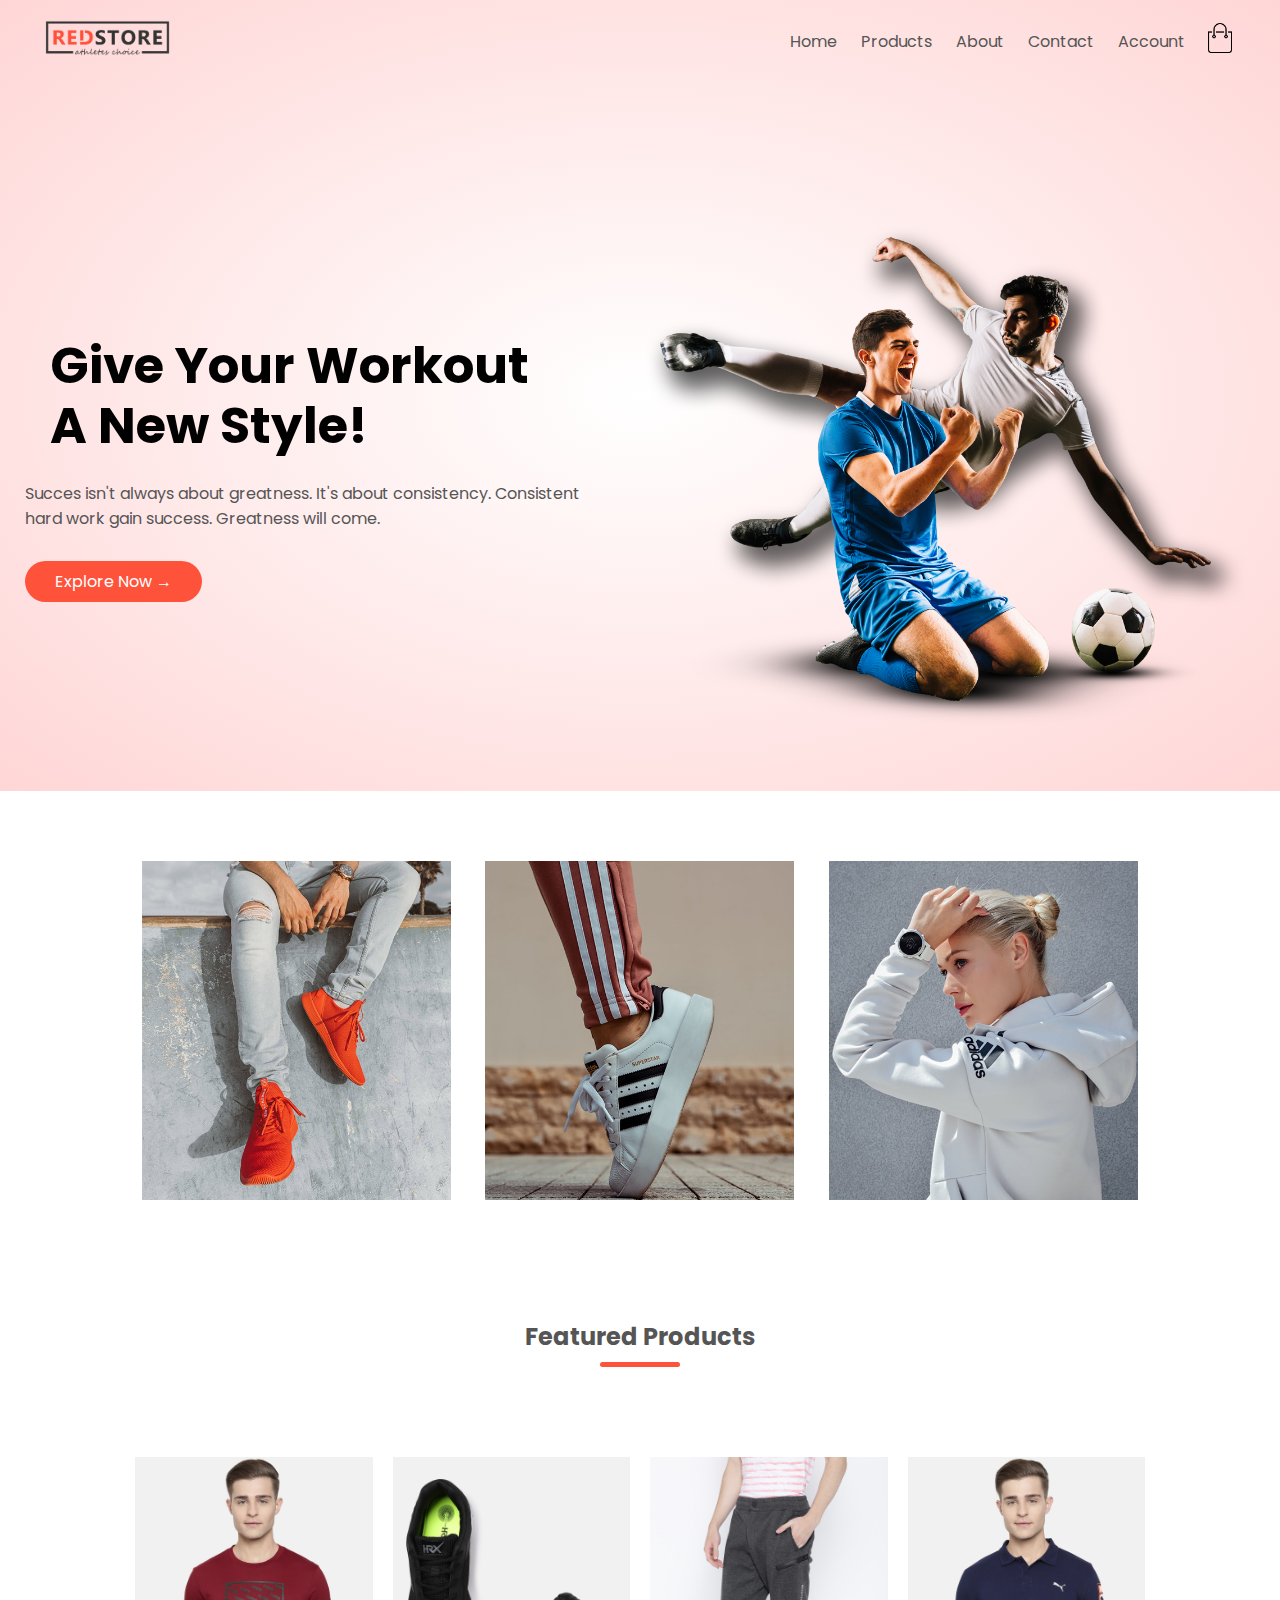
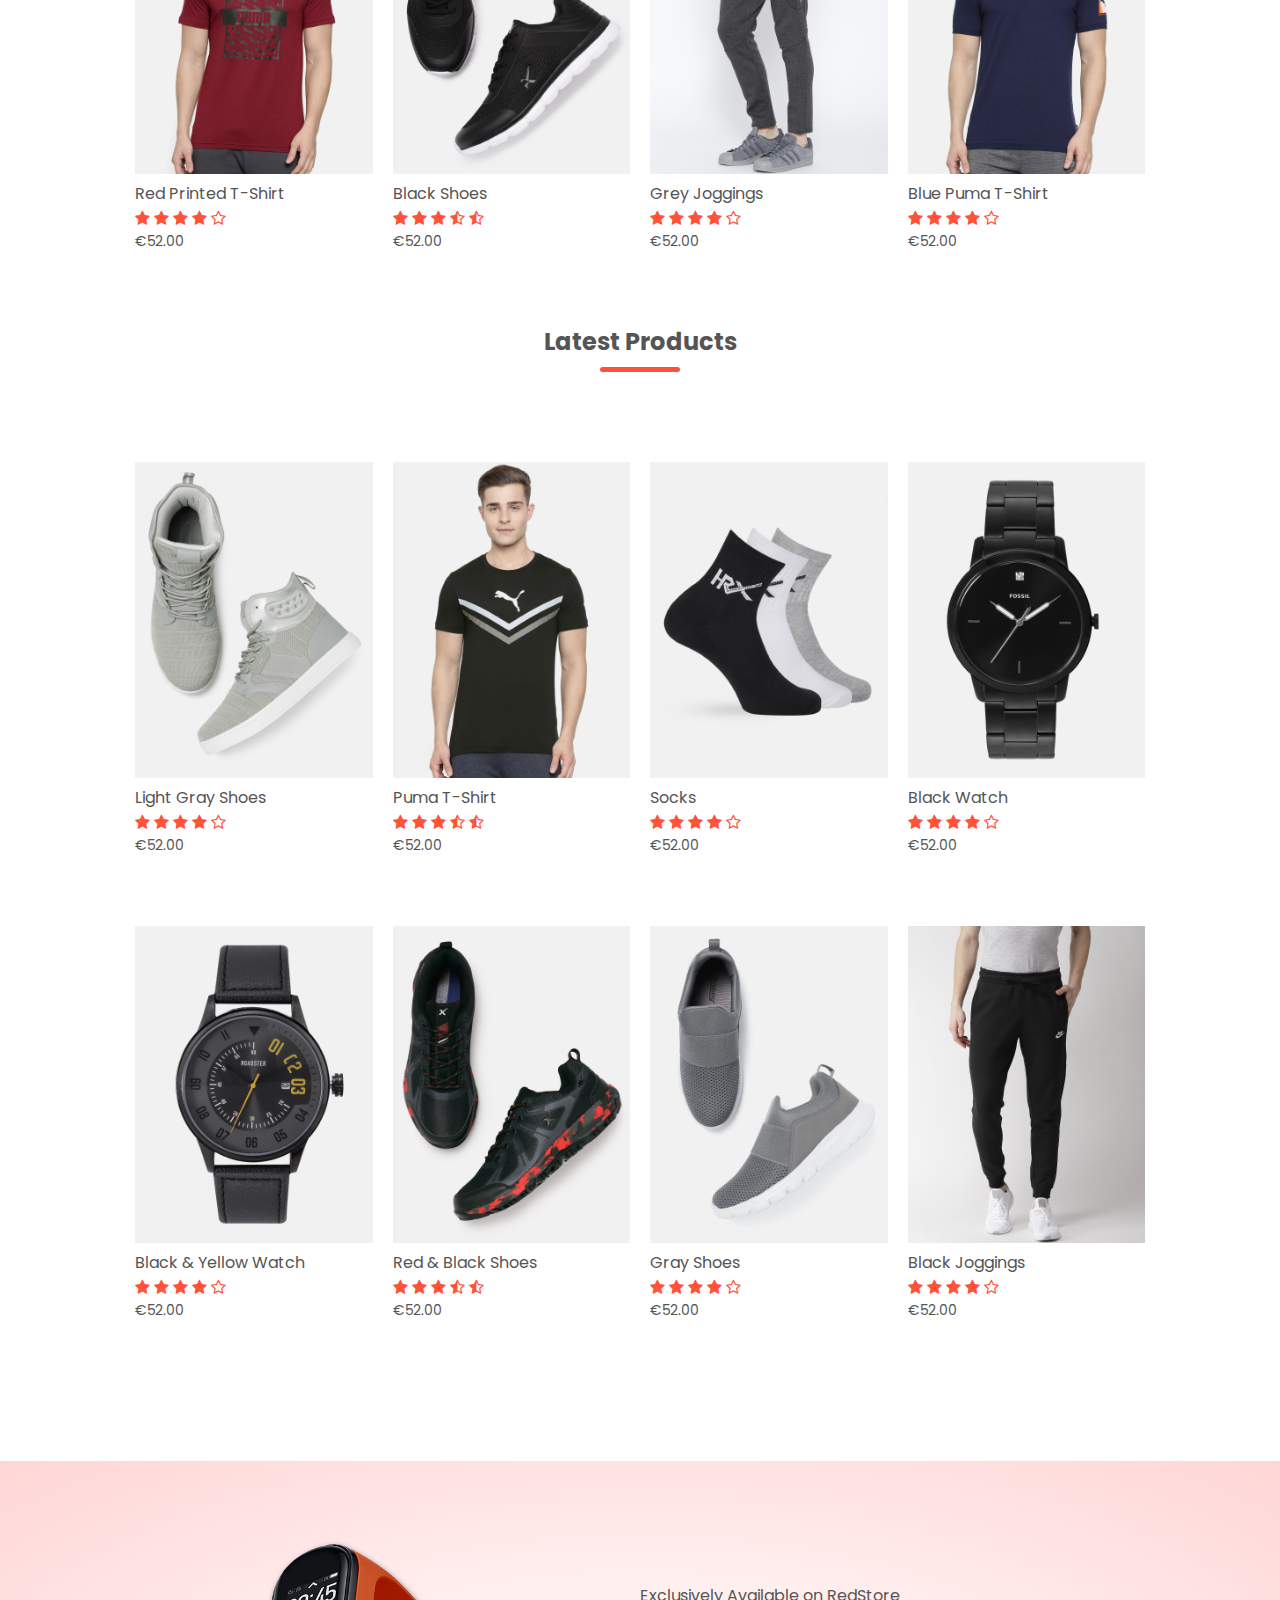
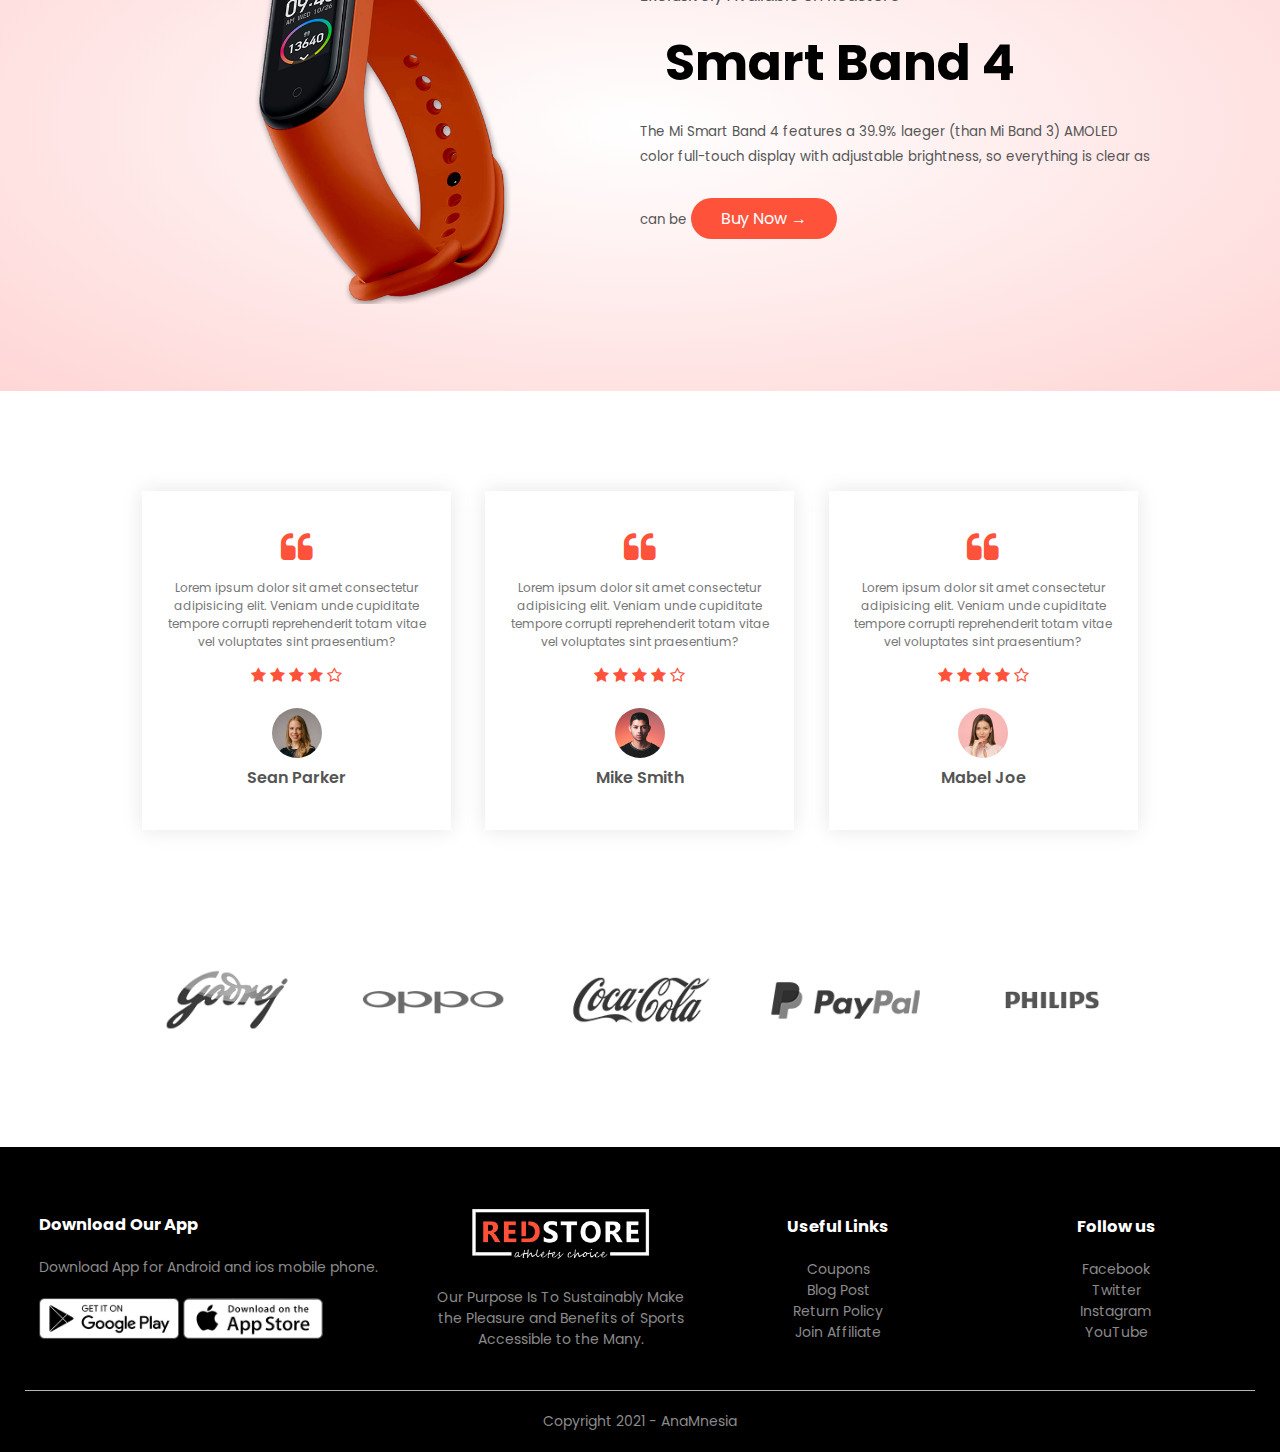
<file: index.html>
<!DOCTYPE html>
<html lang="en">
  <head>
    <meta charset="UTF-8" />
    <meta http-equiv="X-UA-Compatible" content="IE=edge" />
    <meta name="viewport" content="width=device-width, initial-scale=1.0" />
    <title>RedStore | Ecommerce Website Design</title>
    <link rel="stylesheet" href="style.css" />
    <link rel="preconnect" href="https://fonts.googleapis.com" />
    <link rel="preconnect" href="https://fonts.gstatic.com" crossorigin />
    <link
      href="https://fonts.googleapis.com/css2?family=Poppins:wght@200;300;400;500;600;700&display=swap"
      rel="stylesheet"
    />
    <link
      rel="stylesheet"
      href="https://cdnjs.cloudflare.com/ajax/libs/font-awesome/4.7.0/css/font-awesome.min.css"
    />
  </head>
  <body>
    <div class="header">
      <div class="container">
        <div class="navbar">
          <div class="logo">
            <a href="index.html"><img src="images/logo.png" width="125px" /></a>
          </div>
          <nav>
            <ul id="MenuItems">
              <li><a href="index.html">Home</a></li>
              <li><a href="products.html">Products</a></li>
              <li><a href="products-details.html">About</a></li>
              <li><a href="">Contact</a></li>
              <li><a href="account.html">Account</a></li>
            </ul>
          </nav>
          <a href="cart.html">
            <img src="images/cart.png" width="30px" height="30px" />
          </a>
          <img src="images/menu.png" class="menu-icon" onclick="menutoggle()" />
        </div>
        <div class="row">
          <div class="col-2">
            <h1>Give Your Workout<br />A New Style!</h1>
            <p>
              Succes isn't always about greatness. It's about consistency.
              Consistent<br />hard work gain success. Greatness will come.
            </p>
            <a href="" class="btn">Explore Now &#8594;</a>
          </div>
          <div class="col-2">
            <img src="images/image1.png" />
          </div>
        </div>
      </div>
    </div>

    <!--------- Featured  Categories ---------->
    <div class="categories">
      <div class="small-container">
        <div class="row">
          <div class="col-3">
            <img src="images/category-1.jpg" />
          </div>
          <div class="col-3">
            <img src="images/category-2.jpg" />
          </div>
          <div class="col-3">
            <img src="images/category-3.jpg" />
          </div>
        </div>
      </div>
    </div>

    <!--------- Featured  Products ---------->
    <div class="small-container">
      <h2 class="title">Featured Products</h2>
      <div class="row">
        <div class="col-4">
          <a href="products-details.html">
            <img src="images/product-1.jpg" />
          </a>
          <a href="products-details.html"><h4>Red Printed T-Shirt</h4> </a>
          <div class="ratting">
            <i class="fa fa-star"></i>
            <i class="fa fa-star"></i>
            <i class="fa fa-star"></i>
            <i class="fa fa-star"></i>
            <i class="fa fa-star-o"></i>
          </div>
          <p>€52.00</p>
        </div>
        <div class="col-4">
          <img src="images/product-2.jpg" />
          <h4>Black Shoes</h4>
          <div class="ratting">
            <i class="fa fa-star"></i>
            <i class="fa fa-star"></i>
            <i class="fa fa-star"></i>
            <i class="fa fa-star-half-o"></i>
            <i class="fa fa-star-half-o"></i>
          </div>
          <p>€52.00</p>
        </div>
        <div class="col-4">
          <img src="images/product-3.jpg" />
          <h4>Grey Joggings</h4>
          <div class="ratting">
            <i class="fa fa-star"></i>
            <i class="fa fa-star"></i>
            <i class="fa fa-star"></i>
            <i class="fa fa-star"></i>
            <i class="fa fa-star-o"></i>
          </div>
          <p>€52.00</p>
        </div>
        <div class="col-4">
          <img src="images/product-4.jpg" />
          <h4>Blue Puma T-Shirt</h4>
          <div class="ratting">
            <i class="fa fa-star"></i>
            <i class="fa fa-star"></i>
            <i class="fa fa-star"></i>
            <i class="fa fa-star"></i>
            <i class="fa fa-star-o"></i>
          </div>
          <p>€52.00</p>
        </div>
      </div>
      <h2 class="title">Latest Products</h2>
      <div class="row">
        <div class="col-4">
          <img src="images/product-5.jpg" />
          <h4>Light Gray Shoes</h4>
          <div class="ratting">
            <i class="fa fa-star"></i>
            <i class="fa fa-star"></i>
            <i class="fa fa-star"></i>
            <i class="fa fa-star"></i>
            <i class="fa fa-star-o"></i>
          </div>
          <p>€52.00</p>
        </div>
        <div class="col-4">
          <img src="images/product-6.jpg" />
          <h4>Puma T-Shirt</h4>
          <div class="ratting">
            <i class="fa fa-star"></i>
            <i class="fa fa-star"></i>
            <i class="fa fa-star"></i>
            <i class="fa fa-star-half-o"></i>
            <i class="fa fa-star-half-o"></i>
          </div>
          <p>€52.00</p>
        </div>
        <div class="col-4">
          <img src="images/product-7.jpg" />
          <h4>Socks</h4>
          <div class="ratting">
            <i class="fa fa-star"></i>
            <i class="fa fa-star"></i>
            <i class="fa fa-star"></i>
            <i class="fa fa-star"></i>
            <i class="fa fa-star-o"></i>
          </div>
          <p>€52.00</p>
        </div>
        <div class="col-4">
          <img src="images/product-8.jpg" />
          <h4>Black Watch</h4>
          <div class="ratting">
            <i class="fa fa-star"></i>
            <i class="fa fa-star"></i>
            <i class="fa fa-star"></i>
            <i class="fa fa-star"></i>
            <i class="fa fa-star-o"></i>
          </div>
          <p>€52.00</p>
        </div>
        <div class="row">
          <div class="col-4">
            <img src="images/product-9.jpg" />
            <h4>Black & Yellow Watch</h4>
            <div class="ratting">
              <i class="fa fa-star"></i>
              <i class="fa fa-star"></i>
              <i class="fa fa-star"></i>
              <i class="fa fa-star"></i>
              <i class="fa fa-star-o"></i>
            </div>
            <p>€52.00</p>
          </div>
          <div class="col-4">
            <img src="images/product-10.jpg" />
            <h4>Red & Black Shoes</h4>
            <div class="ratting">
              <i class="fa fa-star"></i>
              <i class="fa fa-star"></i>
              <i class="fa fa-star"></i>
              <i class="fa fa-star-half-o"></i>
              <i class="fa fa-star-half-o"></i>
            </div>
            <p>€52.00</p>
          </div>
          <div class="col-4">
            <img src="images/product-11.jpg" />
            <h4>Gray Shoes</h4>
            <div class="ratting">
              <i class="fa fa-star"></i>
              <i class="fa fa-star"></i>
              <i class="fa fa-star"></i>
              <i class="fa fa-star"></i>
              <i class="fa fa-star-o"></i>
            </div>
            <p>€52.00</p>
          </div>
          <div class="col-4">
            <img src="images/product-12.jpg" />
            <h4>Black Joggings</h4>
            <div class="ratting">
              <i class="fa fa-star"></i>
              <i class="fa fa-star"></i>
              <i class="fa fa-star"></i>
              <i class="fa fa-star"></i>
              <i class="fa fa-star-o"></i>
            </div>
            <p>€52.00</p>
          </div>
        </div>
      </div>
    </div>

    <!--------- Offer ---------->
    <div class="offer">
      <div class="small-container">
        <div class="row">
          <div class="col-2">
            <img src="images/exclusive.png" class="offer-img" />
          </div>
          <div class="col-2">
            <p>Exclusively Available on RedStore</p>
            <h1>Smart Band 4</h1>
            <small
              >The Mi Smart Band 4 features a 39.9% laeger (than Mi Band 3)
              AMOLED color full-touch display with adjustable brightness, so
              everything is clear as can be
            </small>
            <a href="" class="btn">Buy Now &#8594;</a>
          </div>
        </div>
      </div>
    </div>

    <!--------- Testimonial ---------->
    <div class="testimonial">
      <div class="small-container">
        <div class="row">
          <div class="col-3">
            <i class="fa fa-quote-left"></i>
            <p>
              Lorem ipsum dolor sit amet consectetur adipisicing elit. Veniam
              unde cupiditate tempore corrupti reprehenderit totam vitae vel
              voluptates sint praesentium?
            </p>
            <div class="ratting">
              <i class="fa fa-star"></i>
              <i class="fa fa-star"></i>
              <i class="fa fa-star"></i>
              <i class="fa fa-star"></i>
              <i class="fa fa-star-o"></i>
            </div>
            <img src="images/user-1.png" />
            <h3>Sean Parker</h3>
          </div>
          <div class="col-3">
            <i class="fa fa-quote-left"></i>
            <p>
              Lorem ipsum dolor sit amet consectetur adipisicing elit. Veniam
              unde cupiditate tempore corrupti reprehenderit totam vitae vel
              voluptates sint praesentium?
            </p>
            <div class="ratting">
              <i class="fa fa-star"></i>
              <i class="fa fa-star"></i>
              <i class="fa fa-star"></i>
              <i class="fa fa-star"></i>
              <i class="fa fa-star-o"></i>
            </div>
            <img src="images/user-2.png" />
            <h3>Mike Smith</h3>
          </div>
          <div class="col-3">
            <i class="fa fa-quote-left"></i>
            <p>
              Lorem ipsum dolor sit amet consectetur adipisicing elit. Veniam
              unde cupiditate tempore corrupti reprehenderit totam vitae vel
              voluptates sint praesentium?
            </p>
            <div class="ratting">
              <i class="fa fa-star"></i>
              <i class="fa fa-star"></i>
              <i class="fa fa-star"></i>
              <i class="fa fa-star"></i>
              <i class="fa fa-star-o"></i>
            </div>
            <img src="images/user-3.png" />
            <h3>Mabel Joe</h3>
          </div>
        </div>
      </div>
    </div>

    <!--------- Brands ---------->
    <div class="brands">
      <div class="small-container">
        <div class="row">
          <div class="col-5">
            <img src="images/logo-godrej.png" />
          </div>
          <div class="col-5">
            <img src="images/logo-oppo.png" />
          </div>
          <div class="col-5">
            <img src="images/logo-coca-cola.png" />
          </div>
          <div class="col-5">
            <img src="images/logo-paypal.png" />
          </div>
          <div class="col-5">
            <img src="images/logo-philips.png" />
          </div>
        </div>
      </div>
    </div>

    <!--------- Footer ---------->

    <div class="footer">
      <div class="container">
        <div class="row">
          <div class="footer-col-1">
            <h3>Download Our App</h3>
            <p>Download App for Android and ios mobile phone.</p>
            <div class="app-logo">
              <img src="images/play-store.png" />
              <img src="images/app-store.png" />
            </div>
          </div>
          <div class="footer-col-2">
            <img src="images/logo-white.png" />
            <p>
              Our Purpose Is To Sustainably Make the Pleasure and Benefits of
              Sports Accessible to the Many.
            </p>
          </div>
          <div class="footer-col-3">
            <h3>Useful Links</h3>
            <ul>
              <li>Coupons</li>
              <li>Blog Post</li>
              <li>Return Policy</li>
              <li>Join Affiliate</li>
            </ul>
          </div>
          <div class="footer-col-4">
            <h3>Follow us</h3>
            <ul>
              <li>Facebook</li>
              <li>Twitter</li>
              <li>Instagram</li>
              <li>YouTube</li>
            </ul>
          </div>
        </div>
        <hr />
        <p class="copyright">Copyright 2021 - AnaMnesia</p>
      </div>
    </div>

    <!--------- JavaScript For Toggle Menu ---------->
    <script>
      var MenuItems = document.getElementById("MenuItems");

      MenuItems.style.maxHeight = "0px";

      function menutoggle() {
        if (MenuItems.style.maxHeight == "0px") {
          MenuItems.style.maxHeight = "200px";
        } else {
          MenuItems.style.maxHeight = "0px";
        }
      }
    </script>
  </body>
</html>
</file>
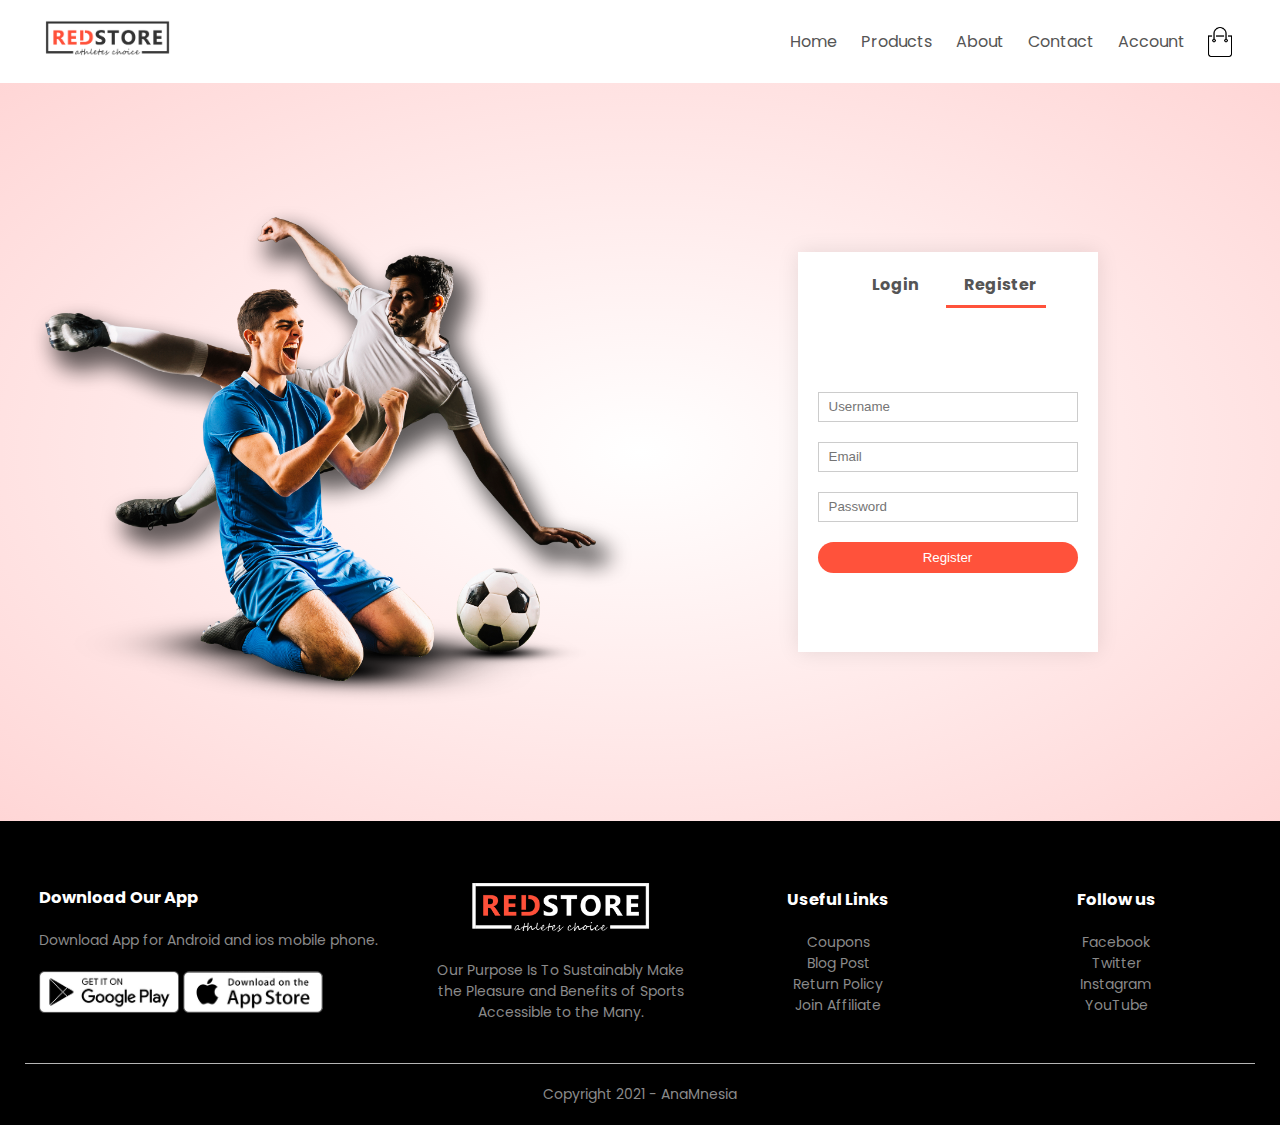
<file: account.html>
<!DOCTYPE html>
<html lang="en">
  <head>
    <meta charset="UTF-8" />
    <meta http-equiv="X-UA-Compatible" content="IE=edge" />
    <meta name="viewport" content="width=device-width, initial-scale=1.0" />
    <title>All Products - RedStore</title>
    <link rel="stylesheet" href="style.css" />
    <link rel="preconnect" href="https://fonts.googleapis.com" />
    <link rel="preconnect" href="https://fonts.gstatic.com" crossorigin />
    <link
      href="https://fonts.googleapis.com/css2?family=Poppins:wght@200;300;400;500;600;700&display=swap"
      rel="stylesheet"
    />
    <link
      rel="stylesheet"
      href="https://cdnjs.cloudflare.com/ajax/libs/font-awesome/4.7.0/css/font-awesome.min.css"
    />
  </head>
  <body>
    <div class="container">
      <div class="navbar">
        <div class="logo">
          <img src="images/logo.png" width="125px" />
        </div>
        <nav>
          <ul id="MenuItems">
            <li><a href="">Home</a></li>
            <li><a href="">Products</a></li>
            <li><a href="">About</a></li>
            <li><a href="">Contact</a></li>
            <li><a href="">Account</a></li>
          </ul>
        </nav>
        <img src="images/cart.png" width="30px" height="30px" />
        <img src="images/menu.png" class="menu-icon" onclick="menutoggle()" />
      </div>
    </div>

    <!--------- Account Page ---------->

    <div class="account-page">
      <div class="container">
        <div class="row">
          <div class="col-2">
            <img src="images/image1.png" width="100%" />
          </div>

          <div class="col-2">
            <div class="form-container">
              <div class="form-btn">
                <span onclick="login()">Login</span>
                <span onclick="register()">Register</span>
                <hr id="Indicator" />
              </div>

              <form id="LoginForm">
                <input type="text" placeholder="Username" />
                <input type="password" placeholder="Password" />
                <button type="submit" class="btn">Login</button>
                <a href="">Forgot password</a>
              </form>

              <form id="RegForm">
                <input type="text" placeholder="Username" />
                <input type="email" placeholder="Email" />
                <input type="password" placeholder="Password" />
                <button type="submit" class="btn">Register</button>
              </form>
            </div>
          </div>
        </div>
      </div>
    </div>

    <!--------- Footer ---------->

    <div class="footer">
      <div class="container">
        <div class="row">
          <div class="footer-col-1">
            <h3>Download Our App</h3>
            <p>Download App for Android and ios mobile phone.</p>
            <div class="app-logo">
              <img src="images/play-store.png" />
              <img src="images/app-store.png" />
            </div>
          </div>
          <div class="footer-col-2">
            <img src="images/logo-white.png" />
            <p>
              Our Purpose Is To Sustainably Make the Pleasure and Benefits of
              Sports Accessible to the Many.
            </p>
          </div>
          <div class="footer-col-3">
            <h3>Useful Links</h3>
            <ul>
              <li>Coupons</li>
              <li>Blog Post</li>
              <li>Return Policy</li>
              <li>Join Affiliate</li>
            </ul>
          </div>
          <div class="footer-col-4">
            <h3>Follow us</h3>
            <ul>
              <li>Facebook</li>
              <li>Twitter</li>
              <li>Instagram</li>
              <li>YouTube</li>
            </ul>
          </div>
        </div>
        <hr />
        <p class="copyright">Copyright 2021 - AnaMnesia</p>
      </div>
    </div>

    <!--------- JavaScript For Toggle Menu ---------->
    <script>
      var MenuItems = document.getElementById("MenuItems");

      MenuItems.style.maxHeight = "0px";

      function menutoggle() {
        if (MenuItems.style.maxHeight == "0px") {
          MenuItems.style.maxHeight = "200px";
        } else {
          MenuItems.style.maxHeight = "0px";
        }
      }
    </script>

    <!--------- JavaScript For Toggle Form ---------->

    <script>
      var LoginForm = document.getElementById("LoginForm");
      var RegForm = document.getElementById("RegForm");
      var Indicator = document.getElementById("Indicator");

      function register() {
        RegForm.style.transform = "translateX(0px)";
        LoginForm.style.transform = "translateX(0px)";
        Indicator.style.transform = "translateX(100px)";
      }

      function login() {
        RegForm.style.transform = "translateX(300px)";
        LoginForm.style.transform = "translateX(300px)";
        Indicator.style.transform = "translateX(0px)";
      }
    </script>
  </body>
</html>
</file>
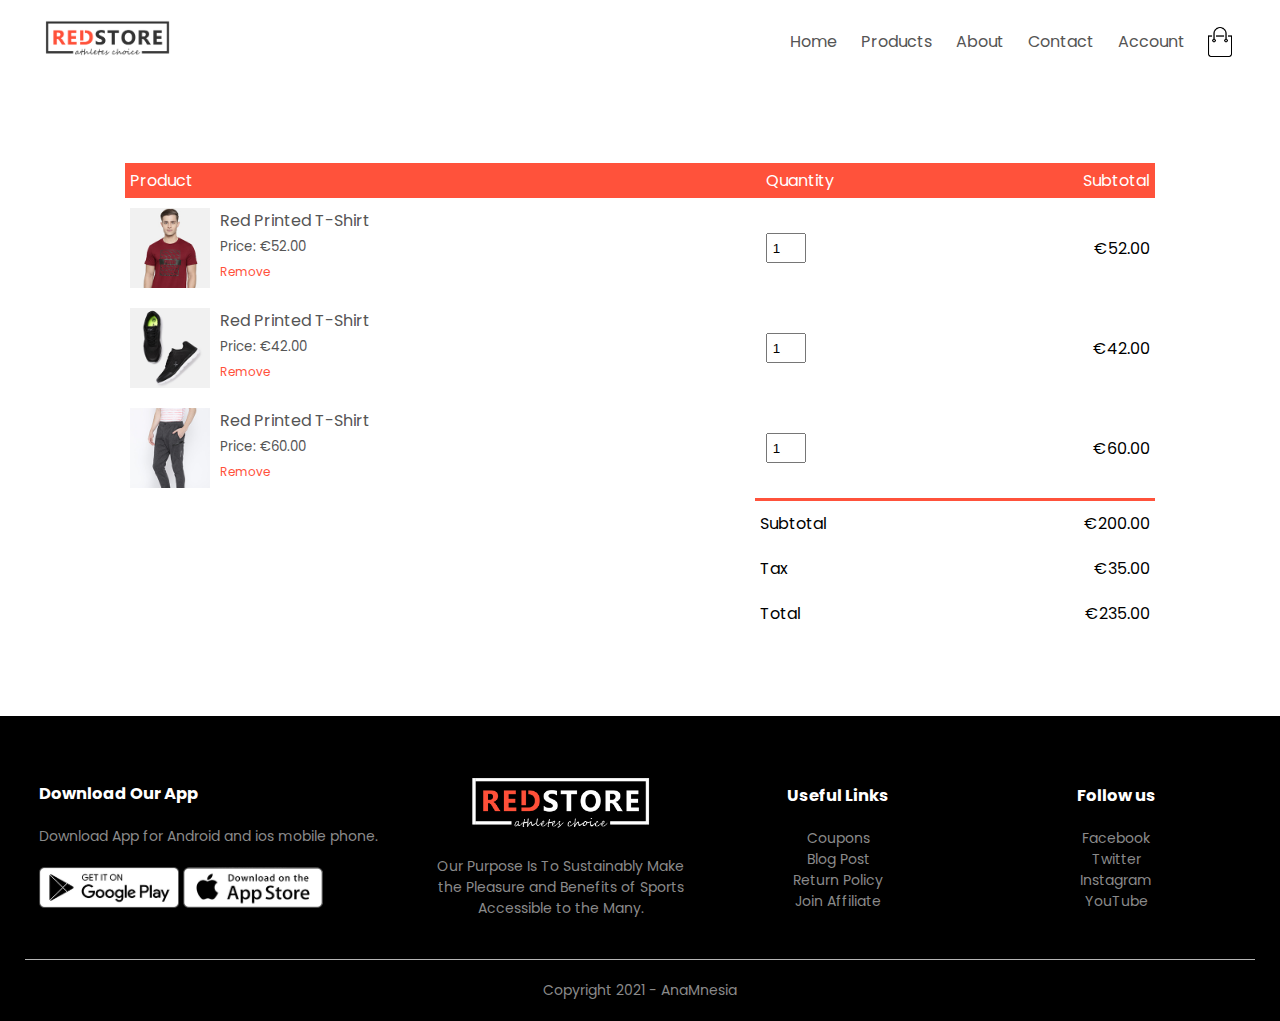
<file: cart.html>
<!DOCTYPE html>
<html lang="en">
  <head>
    <meta charset="UTF-8" />
    <meta http-equiv="X-UA-Compatible" content="IE=edge" />
    <meta name="viewport" content="width=device-width, initial-scale=1.0" />
    <title>All Products - RedStore</title>
    <link rel="stylesheet" href="style.css" />
    <link rel="preconnect" href="https://fonts.googleapis.com" />
    <link rel="preconnect" href="https://fonts.gstatic.com" crossorigin />
    <link
      href="https://fonts.googleapis.com/css2?family=Poppins:wght@200;300;400;500;600;700&display=swap"
      rel="stylesheet"
    />
    <link
      rel="stylesheet"
      href="https://cdnjs.cloudflare.com/ajax/libs/font-awesome/4.7.0/css/font-awesome.min.css"
    />
  </head>
  <body>
    <div class="container">
      <div class="navbar">
        <div class="logo">
          <img src="images/logo.png" width="125px" />
        </div>
        <nav>
          <ul id="MenuItems">
            <li><a href="">Home</a></li>
            <li><a href="">Products</a></li>
            <li><a href="">About</a></li>
            <li><a href="">Contact</a></li>
            <li><a href="">Account</a></li>
          </ul>
        </nav>
        <img src="images/cart.png" width="30px" height="30px" />
        <img src="images/menu.png" class="menu-icon" onclick="menutoggle()" />
      </div>
    </div>

    <!--------- Cart Items Details ---------->

    <div class="small-container cart-page">
      <table>
        <tr>
          <th>Product</th>
          <th>Quantity</th>
          <th>Subtotal</th>
        </tr>
        <tr>
          <td>
            <div class="cart-info">
              <img src="images/buy-1.jpg" />
              <div>
                <p>Red Printed T-Shirt</p>
                <small>Price: €52.00</small>
                <br />
                <a href="">Remove</a>
              </div>
            </div>
          </td>
          <td><input type="number" value="1" /></td>
          <td>€52.00</td>
        </tr>
        <tr>
          <td>
            <div class="cart-info">
              <img src="images/buy-2.jpg" />
              <div>
                <p>Red Printed T-Shirt</p>
                <small>Price: €42.00</small>
                <br />
                <a href="">Remove</a>
              </div>
            </div>
          </td>
          <td><input type="number" value="1" /></td>
          <td>€42.00</td>
        </tr>
        <tr>
          <td>
            <div class="cart-info">
              <img src="images/buy-3.jpg" />
              <div>
                <p>Red Printed T-Shirt</p>
                <small>Price: €60.00</small>
                <br />
                <a href="">Remove</a>
              </div>
            </div>
          </td>
          <td><input type="number" value="1" /></td>
          <td>€60.00</td>
        </tr>
      </table>

      <div class="total-price">
        <table>
          <tr>
            <td>Subtotal</td>
            <td>€200.00</td>
          </tr>
          <tr>
            <td>Tax</td>
            <td>€35.00</td>
          </tr>
          <tr>
            <td>Total</td>
            <td>€235.00</td>
          </tr>
        </table>
      </div>
    </div>
    <!--------- Footer ---------->

    <div class="footer">
      <div class="container">
        <div class="row">
          <div class="footer-col-1">
            <h3>Download Our App</h3>
            <p>Download App for Android and ios mobile phone.</p>
            <div class="app-logo">
              <img src="images/play-store.png" />
              <img src="images/app-store.png" />
            </div>
          </div>
          <div class="footer-col-2">
            <img src="images/logo-white.png" />
            <p>
              Our Purpose Is To Sustainably Make the Pleasure and Benefits of
              Sports Accessible to the Many.
            </p>
          </div>
          <div class="footer-col-3">
            <h3>Useful Links</h3>
            <ul>
              <li>Coupons</li>
              <li>Blog Post</li>
              <li>Return Policy</li>
              <li>Join Affiliate</li>
            </ul>
          </div>
          <div class="footer-col-4">
            <h3>Follow us</h3>
            <ul>
              <li>Facebook</li>
              <li>Twitter</li>
              <li>Instagram</li>
              <li>YouTube</li>
            </ul>
          </div>
        </div>
        <hr />
        <p class="copyright">Copyright 2021 - AnaMnesia</p>
      </div>
    </div>

    <!--------- JavaScript For Toggle Menu ---------->
    <script>
      var MenuItems = document.getElementById("MenuItems");

      MenuItems.style.maxHeight = "0px";

      function menutoggle() {
        if (MenuItems.style.maxHeight == "0px") {
          MenuItems.style.maxHeight = "200px";
        } else {
          MenuItems.style.maxHeight = "0px";
        }
      }
    </script>
  </body>
</html>
</file>
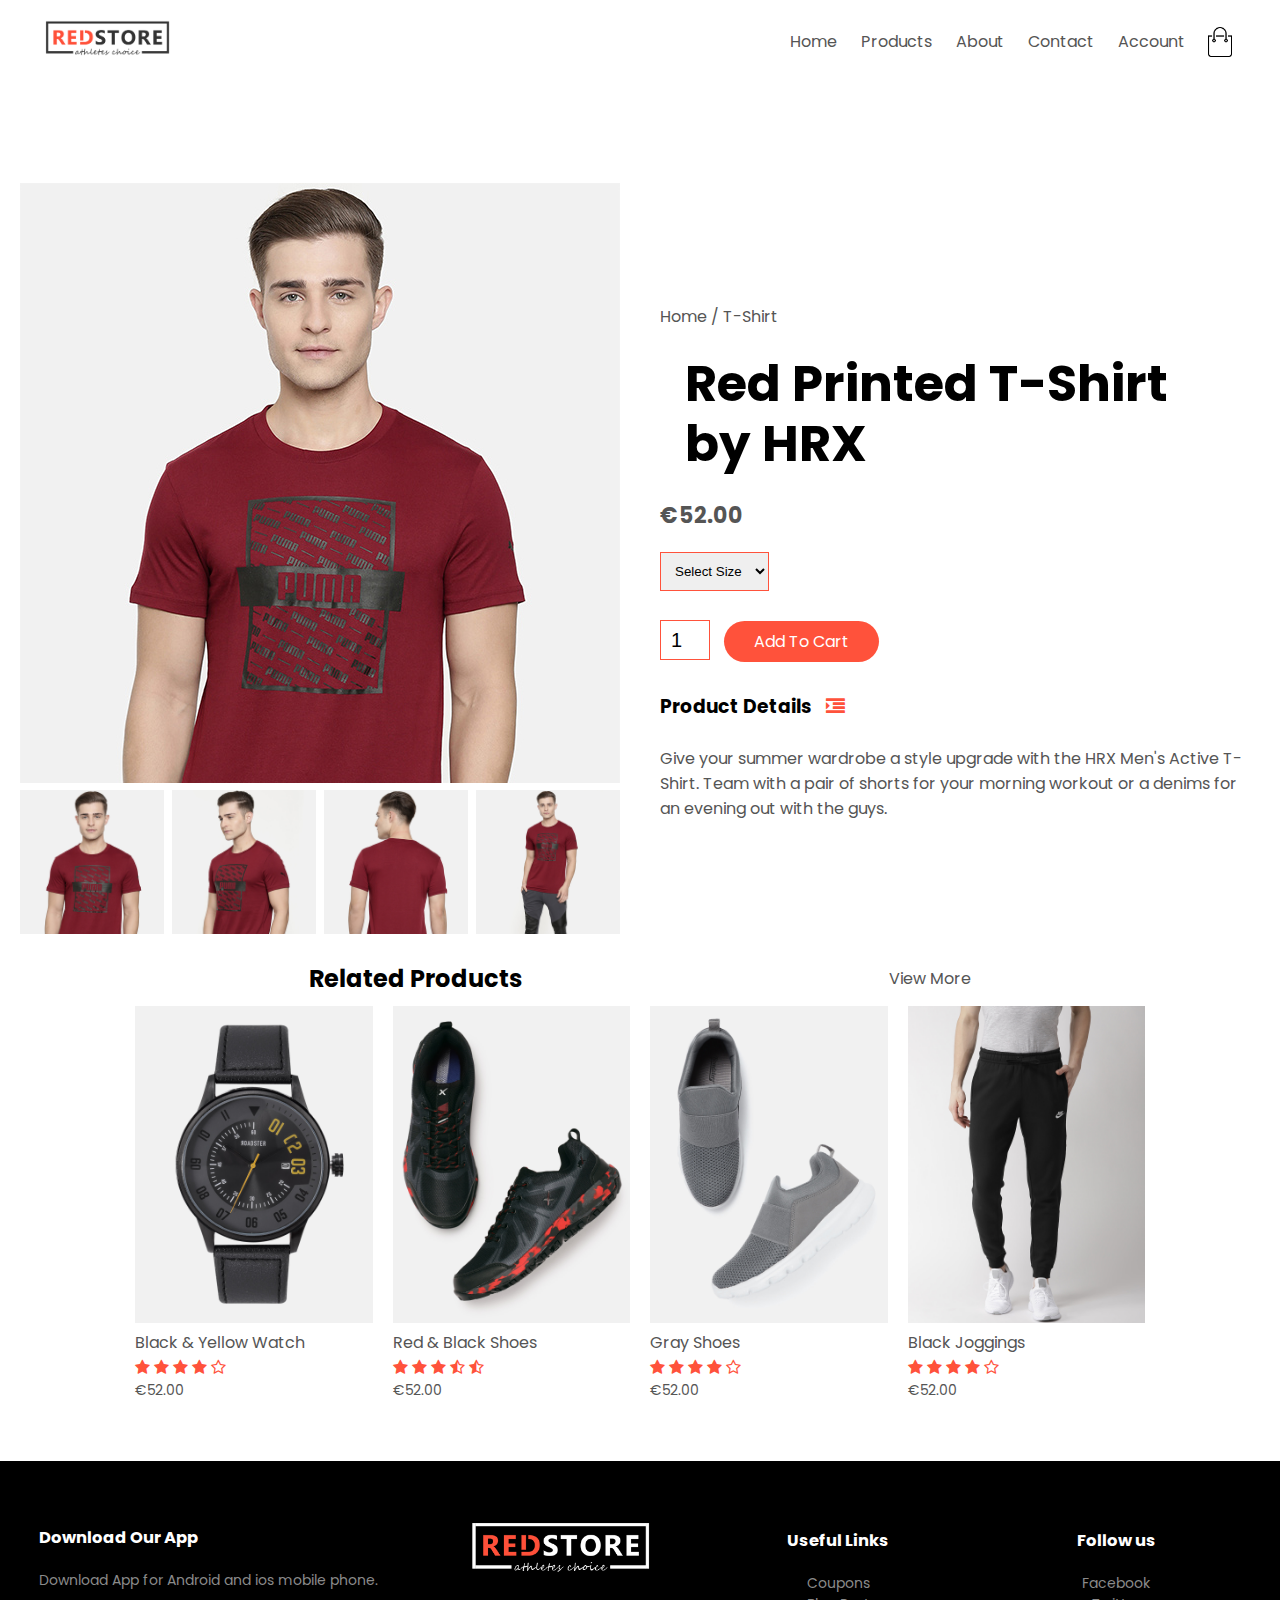
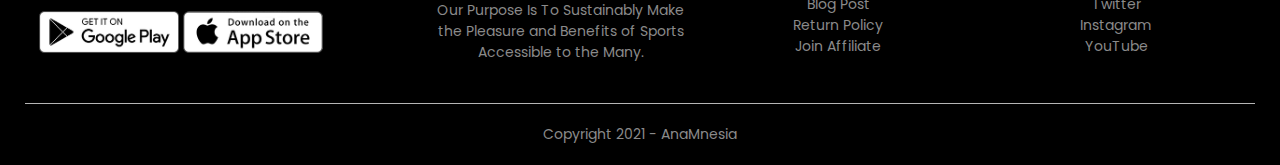
<file: products-details.html>
<!DOCTYPE html>
<html lang="en">
  <head>
    <meta charset="UTF-8" />
    <meta http-equiv="X-UA-Compatible" content="IE=edge" />
    <meta name="viewport" content="width=device-width, initial-scale=1.0" />
    <title>All Products - RedStore</title>
    <link rel="stylesheet" href="style.css" />
    <link rel="preconnect" href="https://fonts.googleapis.com" />
    <link rel="preconnect" href="https://fonts.gstatic.com" crossorigin />
    <link
      href="https://fonts.googleapis.com/css2?family=Poppins:wght@200;300;400;500;600;700&display=swap"
      rel="stylesheet"
    />
    <link
      rel="stylesheet"
      href="https://cdnjs.cloudflare.com/ajax/libs/font-awesome/4.7.0/css/font-awesome.min.css"
    />
  </head>
  <body>
    <div class="container">
      <div class="navbar">
        <div class="logo">
          <img src="images/logo.png" width="125px" />
        </div>
        <nav>
          <ul id="MenuItems">
            <li><a href="">Home</a></li>
            <li><a href="">Products</a></li>
            <li><a href="">About</a></li>
            <li><a href="">Contact</a></li>
            <li><a href="">Account</a></li>
          </ul>
        </nav>
        <img src="images/cart.png" width="30px" height="30px" />
        <img src="images/menu.png" class="menu-icon" onclick="menutoggle()" />
      </div>
    </div>

    <!--------- Single Product Details ---------->

    <div class="small-containeer single-product">
      <div class="row">
        <div class="col-2">
          <img src="images/gallery-1.jpg" width="100%" id="ProductImg" />

          <div class="small-img-row">
            <div class="small-img-col">
              <img src="images/gallery-1.jpg" width="100%" class="small-img" />
            </div>
            <div class="small-img-col">
              <img src="images/gallery-2.jpg" width="100%" class="small-img" />
            </div>
            <div class="small-img-col">
              <img src="images/gallery-3.jpg" width="100%" class="small-img" />
            </div>
            <div class="small-img-col">
              <img src="images/gallery-4.jpg" width="100%" class="small-img" />
            </div>
          </div>
        </div>
        <div class="col-2">
          <p>Home / T-Shirt</p>
          <h1>Red Printed T-Shirt by HRX</h1>
          <h4>€52.00</h4>
          <select>
            <option>Select Size</option>
            <option>XXL</option>
            <option>XL</option>
            <option>Large</option>
            <option>Medium</option>
            <option>Small</option>
          </select>
          <input type="number" value="1" />
          <a href="" class="btn">Add To Cart</a>

          <h3>Product Details <i class="fa fa-indent"></i></h3>
          <br />
          <p>
            Give your summer wardrobe a style upgrade with the HRX Men's Active
            T-Shirt. Team with a pair of shorts for your morning workout or a
            denims for an evening out with the guys.
          </p>
        </div>
      </div>
    </div>

    <!--------- Title ---------->
    <div class="small-container">
      <div class="row ro2-2">
        <h2>Related Products</h2>
        <p>View More</p>
      </div>
    </div>

    <!--------- Poducts ---------->
    <div class="small-container">
      <div class="row">
        <div class="col-4">
          <img src="images/product-9.jpg" />
          <h4>Black & Yellow Watch</h4>
          <div class="ratting">
            <i class="fa fa-star"></i>
            <i class="fa fa-star"></i>
            <i class="fa fa-star"></i>
            <i class="fa fa-star"></i>
            <i class="fa fa-star-o"></i>
          </div>
          <p>€52.00</p>
        </div>
        <div class="col-4">
          <img src="images/product-10.jpg" />
          <h4>Red & Black Shoes</h4>
          <div class="ratting">
            <i class="fa fa-star"></i>
            <i class="fa fa-star"></i>
            <i class="fa fa-star"></i>
            <i class="fa fa-star-half-o"></i>
            <i class="fa fa-star-half-o"></i>
          </div>
          <p>€52.00</p>
        </div>
        <div class="col-4">
          <img src="images/product-11.jpg" />
          <h4>Gray Shoes</h4>
          <div class="ratting">
            <i class="fa fa-star"></i>
            <i class="fa fa-star"></i>
            <i class="fa fa-star"></i>
            <i class="fa fa-star"></i>
            <i class="fa fa-star-o"></i>
          </div>
          <p>€52.00</p>
        </div>
        <div class="col-4">
          <img src="images/product-12.jpg" />
          <h4>Black Joggings</h4>
          <div class="ratting">
            <i class="fa fa-star"></i>
            <i class="fa fa-star"></i>
            <i class="fa fa-star"></i>
            <i class="fa fa-star"></i>
            <i class="fa fa-star-o"></i>
          </div>
          <p>€52.00</p>
        </div>
      </div>
    </div>

    <!--------- Footer ---------->

    <div class="footer">
      <div class="container">
        <div class="row">
          <div class="footer-col-1">
            <h3>Download Our App</h3>
            <p>Download App for Android and ios mobile phone.</p>
            <div class="app-logo">
              <img src="images/play-store.png" />
              <img src="images/app-store.png" />
            </div>
          </div>
          <div class="footer-col-2">
            <img src="images/logo-white.png" />
            <p>
              Our Purpose Is To Sustainably Make the Pleasure and Benefits of
              Sports Accessible to the Many.
            </p>
          </div>
          <div class="footer-col-3">
            <h3>Useful Links</h3>
            <ul>
              <li>Coupons</li>
              <li>Blog Post</li>
              <li>Return Policy</li>
              <li>Join Affiliate</li>
            </ul>
          </div>
          <div class="footer-col-4">
            <h3>Follow us</h3>
            <ul>
              <li>Facebook</li>
              <li>Twitter</li>
              <li>Instagram</li>
              <li>YouTube</li>
            </ul>
          </div>
        </div>
        <hr />
        <p class="copyright">Copyright 2021 - AnaMnesia</p>
      </div>
    </div>

    <!--------- JavaScript For Toggle Menu ---------->
    <script>
      var MenuItems = document.getElementById("MenuItems");

      MenuItems.style.maxHeight = "0px";

      function menutoggle() {
        if (MenuItems.style.maxHeight == "0px") {
          MenuItems.style.maxHeight = "200px";
        } else {
          MenuItems.style.maxHeight = "0px";
        }
      }
    </script>

    <!--------- JavaScript For Product Gallery ---------->

    <script>
      var ProductImg = document.getElementById("ProductImg");
      var SmallImg = document.getElementsByClassName("small-img");

      SmallImg[0].onclick = function () {
        ProductImg.src = SmallImg[0].src;
      };
      SmallImg[1].onclick = function () {
        ProductImg.src = SmallImg[1].src;
      };
      SmallImg[2].onclick = function () {
        ProductImg.src = SmallImg[2].src;
      };
      SmallImg[3].onclick = function () {
        ProductImg.src = SmallImg[3].src;
      };
    </script>
  </body>
</html>
</file>
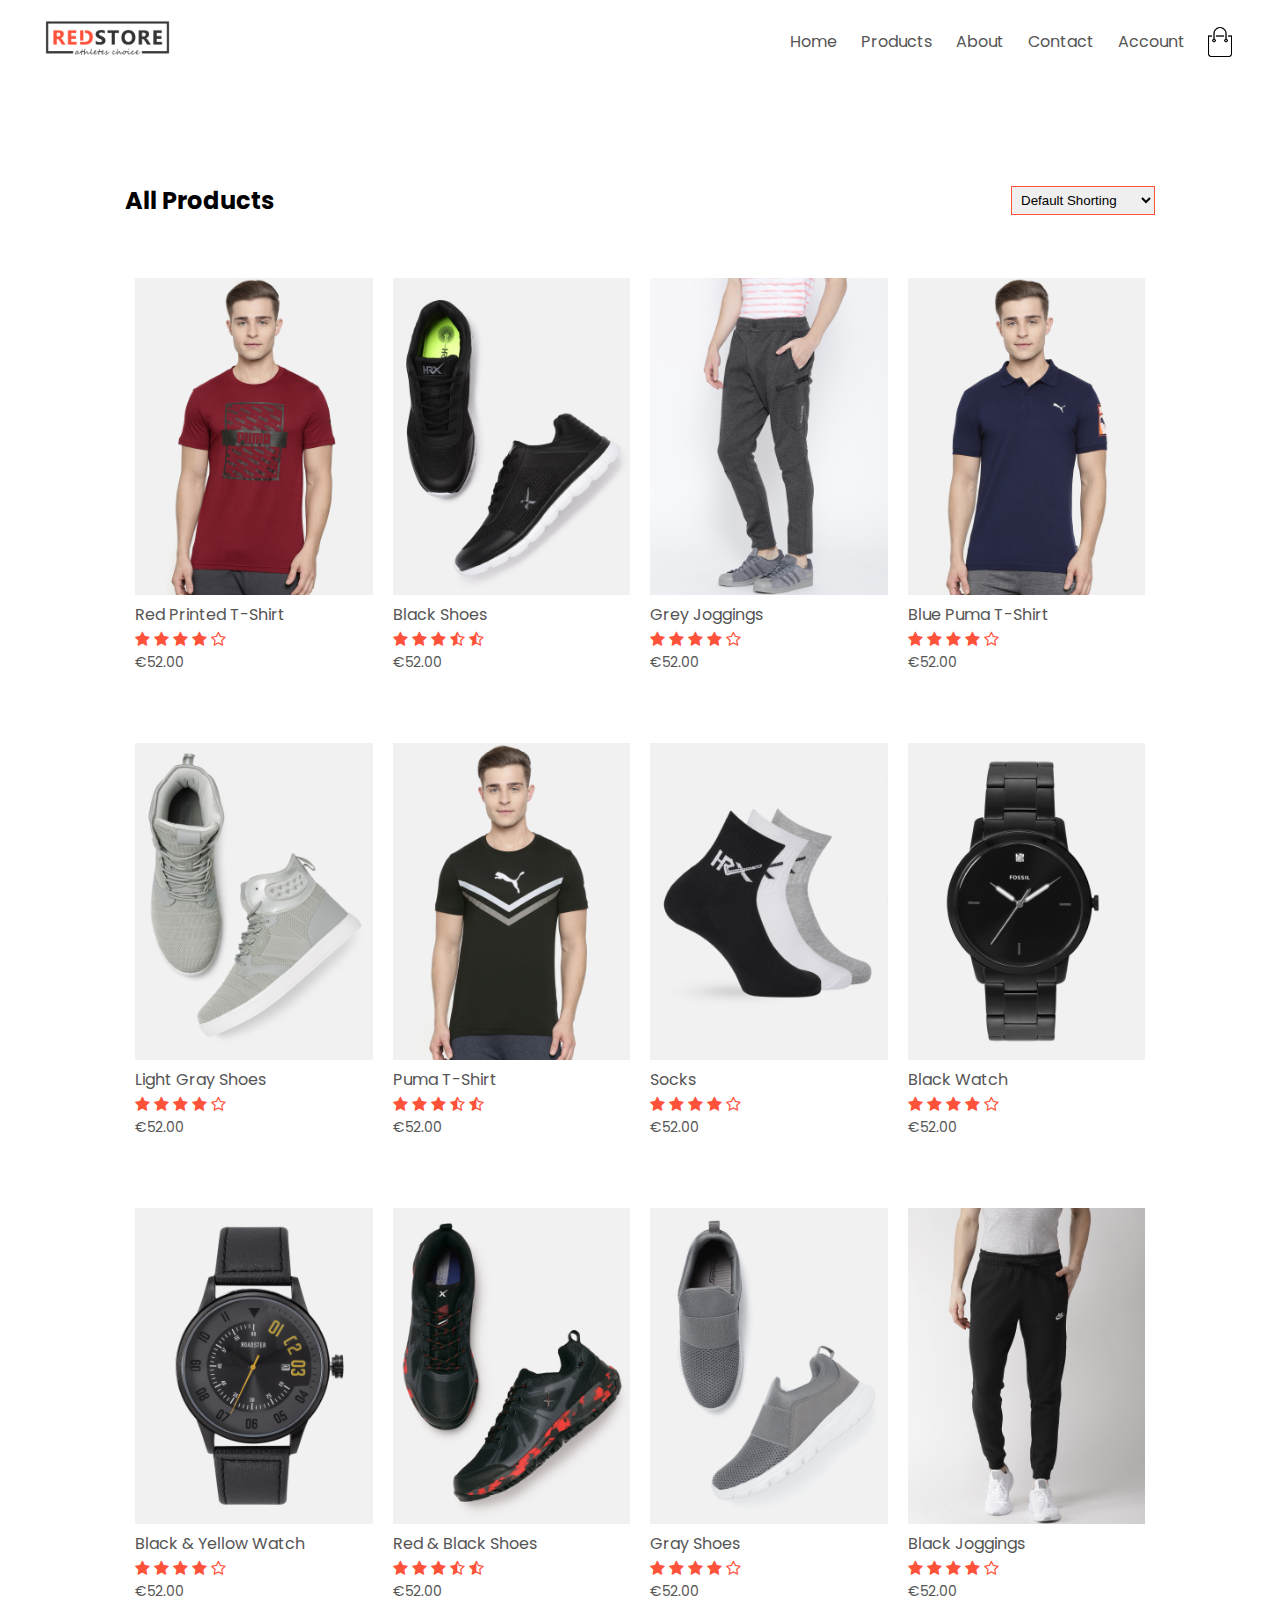
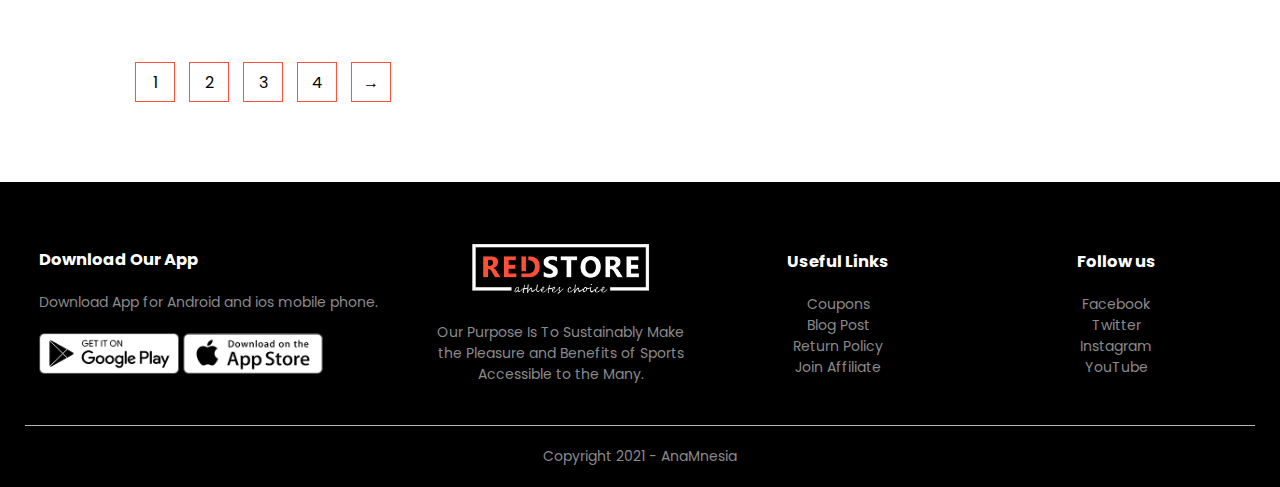
<file: products.html>
<!DOCTYPE html>
<html lang="en">
  <head>
    <meta charset="UTF-8" />
    <meta http-equiv="X-UA-Compatible" content="IE=edge" />
    <meta name="viewport" content="width=device-width, initial-scale=1.0" />
    <title>All Products - RedStore</title>
    <link rel="stylesheet" href="style.css" />
    <link rel="preconnect" href="https://fonts.googleapis.com" />
    <link rel="preconnect" href="https://fonts.gstatic.com" crossorigin />
    <link
      href="https://fonts.googleapis.com/css2?family=Poppins:wght@200;300;400;500;600;700&display=swap"
      rel="stylesheet"
    />
    <link
      rel="stylesheet"
      href="https://cdnjs.cloudflare.com/ajax/libs/font-awesome/4.7.0/css/font-awesome.min.css"
    />
  </head>
  <body>
    <div class="container">
      <div class="navbar">
        <div class="logo">
          <img src="images/logo.png" width="125px" />
        </div>
        <nav>
          <ul id="MenuItems">
            <li><a href="">Home</a></li>
            <li><a href="">Products</a></li>
            <li><a href="">About</a></li>
            <li><a href="">Contact</a></li>
            <li><a href="">Account</a></li>
          </ul>
        </nav>
        <img src="images/cart.png" width="30px" height="30px" />
        <img src="images/menu.png" class="menu-icon" onclick="menutoggle()" />
      </div>
    </div>

    <div class="small-container">
      <div class="row row-2">
        <h2>All Products</h2>
        <select>
          <option>Default Shorting</option>
          <option>Short by popularity</option>
          <option>Short by rating</option>
          <option>Short by sale</option>
        </select>
      </div>

      <div class="row">
        <div class="col-4">
          <img src="images/product-1.jpg" />
          <h4>Red Printed T-Shirt</h4>
          <div class="ratting">
            <i class="fa fa-star"></i>
            <i class="fa fa-star"></i>
            <i class="fa fa-star"></i>
            <i class="fa fa-star"></i>
            <i class="fa fa-star-o"></i>
          </div>
          <p>€52.00</p>
        </div>
        <div class="col-4">
          <img src="images/product-2.jpg" />
          <h4>Black Shoes</h4>
          <div class="ratting">
            <i class="fa fa-star"></i>
            <i class="fa fa-star"></i>
            <i class="fa fa-star"></i>
            <i class="fa fa-star-half-o"></i>
            <i class="fa fa-star-half-o"></i>
          </div>
          <p>€52.00</p>
        </div>
        <div class="col-4">
          <img src="images/product-3.jpg" />
          <h4>Grey Joggings</h4>
          <div class="ratting">
            <i class="fa fa-star"></i>
            <i class="fa fa-star"></i>
            <i class="fa fa-star"></i>
            <i class="fa fa-star"></i>
            <i class="fa fa-star-o"></i>
          </div>
          <p>€52.00</p>
        </div>
        <div class="col-4">
          <img src="images/product-4.jpg" />
          <h4>Blue Puma T-Shirt</h4>
          <div class="ratting">
            <i class="fa fa-star"></i>
            <i class="fa fa-star"></i>
            <i class="fa fa-star"></i>
            <i class="fa fa-star"></i>
            <i class="fa fa-star-o"></i>
          </div>
          <p>€52.00</p>
        </div>
      </div>
      <div class="row">
        <div class="col-4">
          <img src="images/product-5.jpg" />
          <h4>Light Gray Shoes</h4>
          <div class="ratting">
            <i class="fa fa-star"></i>
            <i class="fa fa-star"></i>
            <i class="fa fa-star"></i>
            <i class="fa fa-star"></i>
            <i class="fa fa-star-o"></i>
          </div>
          <p>€52.00</p>
        </div>
        <div class="col-4">
          <img src="images/product-6.jpg" />
          <h4>Puma T-Shirt</h4>
          <div class="ratting">
            <i class="fa fa-star"></i>
            <i class="fa fa-star"></i>
            <i class="fa fa-star"></i>
            <i class="fa fa-star-half-o"></i>
            <i class="fa fa-star-half-o"></i>
          </div>
          <p>€52.00</p>
        </div>
        <div class="col-4">
          <img src="images/product-7.jpg" />
          <h4>Socks</h4>
          <div class="ratting">
            <i class="fa fa-star"></i>
            <i class="fa fa-star"></i>
            <i class="fa fa-star"></i>
            <i class="fa fa-star"></i>
            <i class="fa fa-star-o"></i>
          </div>
          <p>€52.00</p>
        </div>
        <div class="col-4">
          <img src="images/product-8.jpg" />
          <h4>Black Watch</h4>
          <div class="ratting">
            <i class="fa fa-star"></i>
            <i class="fa fa-star"></i>
            <i class="fa fa-star"></i>
            <i class="fa fa-star"></i>
            <i class="fa fa-star-o"></i>
          </div>
          <p>€52.00</p>
        </div>
        <div class="row">
          <div class="col-4">
            <img src="images/product-9.jpg" />
            <h4>Black & Yellow Watch</h4>
            <div class="ratting">
              <i class="fa fa-star"></i>
              <i class="fa fa-star"></i>
              <i class="fa fa-star"></i>
              <i class="fa fa-star"></i>
              <i class="fa fa-star-o"></i>
            </div>
            <p>€52.00</p>
          </div>
          <div class="col-4">
            <img src="images/product-10.jpg" />
            <h4>Red & Black Shoes</h4>
            <div class="ratting">
              <i class="fa fa-star"></i>
              <i class="fa fa-star"></i>
              <i class="fa fa-star"></i>
              <i class="fa fa-star-half-o"></i>
              <i class="fa fa-star-half-o"></i>
            </div>
            <p>€52.00</p>
          </div>
          <div class="col-4">
            <img src="images/product-11.jpg" />
            <h4>Gray Shoes</h4>
            <div class="ratting">
              <i class="fa fa-star"></i>
              <i class="fa fa-star"></i>
              <i class="fa fa-star"></i>
              <i class="fa fa-star"></i>
              <i class="fa fa-star-o"></i>
            </div>
            <p>€52.00</p>
          </div>
          <div class="col-4">
            <img src="images/product-12.jpg" />
            <h4>Black Joggings</h4>
            <div class="ratting">
              <i class="fa fa-star"></i>
              <i class="fa fa-star"></i>
              <i class="fa fa-star"></i>
              <i class="fa fa-star"></i>
              <i class="fa fa-star-o"></i>
            </div>
            <p>€52.00</p>
          </div>
        </div>
      </div>
      <div class="page-btn">
        <span>1</span>
        <span>2</span>
        <span>3</span>
        <span>4</span>
        <span>&#8594;</span>
      </div>
    </div>

    <!--------- Footer ---------->

    <div class="footer">
      <div class="container">
        <div class="row">
          <div class="footer-col-1">
            <h3>Download Our App</h3>
            <p>Download App for Android and ios mobile phone.</p>
            <div class="app-logo">
              <img src="images/play-store.png" />
              <img src="images/app-store.png" />
            </div>
          </div>
          <div class="footer-col-2">
            <img src="images/logo-white.png" />
            <p>
              Our Purpose Is To Sustainably Make the Pleasure and Benefits of
              Sports Accessible to the Many.
            </p>
          </div>
          <div class="footer-col-3">
            <h3>Useful Links</h3>
            <ul>
              <li>Coupons</li>
              <li>Blog Post</li>
              <li>Return Policy</li>
              <li>Join Affiliate</li>
            </ul>
          </div>
          <div class="footer-col-4">
            <h3>Follow us</h3>
            <ul>
              <li>Facebook</li>
              <li>Twitter</li>
              <li>Instagram</li>
              <li>YouTube</li>
            </ul>
          </div>
        </div>
        <hr />
        <p class="copyright">Copyright 2021 - AnaMnesia</p>
      </div>
    </div>

    <!--------- JavaScript For Toggle Menu ---------->
    <script>
      var MenuItems = document.getElementById("MenuItems");

      MenuItems.style.maxHeight = "0px";

      function menutoggle() {
        if (MenuItems.style.maxHeight == "0px") {
          MenuItems.style.maxHeight = "200px";
        } else {
          MenuItems.style.maxHeight = "0px";
        }
      }
    </script>
  </body>
</html>
</file>
<file: style.css>
* {
  margin: 0;
  padding: 0;
  box-sizing: border-box;
}
body {
  font-family: "Poppins", sans-serif;
}
.navbar {
  display: flex;
  align-items: center;
  padding: 20px;
}
nav {
  flex: 1;
  text-align: right;
}
nav ul {
  display: inline-block;
  list-style-type: none;
}
nav ul li {
  display: inline-block;
  margin-right: 20px;
}
a {
  text-decoration: none;
  color: #555;
}
p {
  color: #555;
}
.container {
  max-width: 1300px;
  margin: auto;
  padding-left: 25px;
  padding-right: 25px;
}
.row {
  display: flex;
  align-items: center;
  flex-wrap: wrap;
  justify-content: space-around;
}
.col-2 {
  flex-basis: 50%;
  min-width: 300px;
}
.col-2 img {
  max-width: 100%;
  padding: 50px 0;
}
.col-2 h1 {
  font-size: 50px;
  line-height: 60px;
  margin: 25px;
}
.btn {
  display: inline-block;
  background: #ff523b;
  color: #fff;
  padding: 8px 30px;
  margin: 30px 0;
  border-radius: 30px;
  transition: background 0.5s;
}
.btn:hover {
  background: #563434;
}

.header {
  background: radial-gradient(#fff, #ffd6d6);
}
.header .row {
  margin-top: 70px;
}
.categories {
  margin: 70px 0;
}
.col-3 {
  flex-basis: 30%;
  min-width: 250px;
  margin-bottom: 30px;
}
.col-3 img {
  width: 100%;
}
.small-container {
  max-width: 1080px;
  margin: auto;
  padding-left: 25px;
  padding-right: 25px;
}
.col-4 {
  flex-basis: 25%;
  padding: 10px;
  min-width: 200px;
  margin-bottom: 50px;
  transition: transform 0.5s;
}
.col-4 img {
  width: 100%;
}
.title {
  text-align: center;
  margin: 0 auto 80px;
  position: relative;
  line-height: 60px;
  color: #555;
}
.title::after {
  content: "";
  background: #ff523b;
  width: 80px;
  height: 5px;
  border-radius: 5px;
  position: absolute;
  bottom: 0;
  left: 50%;
  transform: translateX(-50%);
}
h4 {
  color: #555;
  font-weight: normal;
}
.col-4 p {
  font-size: 14px;
}
.ratting .fa {
  color: #ff523b;
}
.col-4:hover {
  transform: translateY(-5px);
}

/*--------- offer ----------*/
.offer {
  background: radial-gradient(#fff, #ffd6d6);
  margin-top: 80px;
  padding: 30px 0;
}
.col-2 .offer-img {
  padding: 50px;
}
small {
  color: #555;
}

/*--------- testimonial ----------*/

.testimonial {
  padding-top: 100px;
}
.testimonial .col-3 {
  text-align: center;
  padding: 40px 20px;
  box-shadow: 0 0 20px 0px rgba(0, 0, 0, 0.1);
  cursor: pointer;
  transition: transform 0.5s;
}
.testimonial .col-3 img {
  width: 50px;
  margin-top: 20px;
  border-radius: 50%;
}
.testimonial .col-3:hover {
  transform: translateY(-10px);
}
.fa.fa-quote-left {
  font-size: 34px;
  color: #ff523b;
}
.col-3 p {
  font-size: 12px;
  margin: 12px 0;
  color: #777;
}
.testimonial .col-3 h3 {
  font-weight: 600;
  color: #555;
  font-size: 16px;
}

/*--------- brands ----------*/
.brands {
  margin: 100px auto;
}
.col-5 {
  width: 160px;
}
.col-5 img {
  width: 100%;
  cursor: pointer;
  filter: grayscale(100%);
}
.col-5 img:hover {
  filter: grayscale(0);
}

/*--------- footer ----------*/
.footer {
  background: #000;
  color: #8a8a8a;
  font-size: 14px;
  padding: 60px 0 20px;
}
.footer p {
  color: #8a8a8a;
}
.footer h3 {
  color: #fff;
  margin-bottom: 20px;
}
.footer-col-1,
.footer-col-2,
.footer-col-3,
.footer-col-4 {
  min-width: 250px;
  margin-bottom: 20px;
}
.footer-col-1 {
  flex-basis: 30%;
}
.footer-col-2 {
  flex-basis: 1%;
  text-align: center;
}
.footer-col-2 img {
  width: 180px;
  margin-bottom: 20px;
}
.footer-col-3,
.footer-col-4 {
  flex-basis: 12%;
  text-align: center;
}
ul {
  list-style-type: none;
}
.app-logo {
  margin-top: 20px;
}
.app-logo img {
  width: 140px;
}
.footer hr {
  border: none;
  background: #b5b5b5;
  height: 1px;
  margin: 20px 0;
}
.copyright {
  text-align: center;
}
.menu-icon {
  width: 28px;
  margin-left: 20px;
  display: none;
}

/*--------- media query for menu ----------*/

@media only screen and (max-width: 800px) {
  nav ul {
    position: absolute;
    top: 70px;
    left: 0;
    background: #333;
    width: 100%;
    overflow: hidden;
    transition: max-height 0.5s;
  }
  nav ul li {
    display: block;
    margin-right: 50px;
    margin-top: 10px;
    margin-bottom: 10px;
  }
  nav ul li a {
    color: #fff;
  }
  .menu-icon {
    display: block;
    cursor: pointer;
  }
}
/*--------- all products page ----------*/
.row-2 {
  justify-content: space-between;
  margin: 100px auto 50px;
}
select {
  border: 1px solid #ff523b;
  padding: 5px;
}
select:focus {
  outline: none;
}

.page-btn {
  margin: 0 auto 80px;
}
.page-btn span {
  display: inline-block;
  border: 1px solid #ff523b;
  margin-left: 10px;
  width: 40px;
  height: 40px;
  text-align: center;
  line-height: 40px;
  cursor: pointer;
}
.page-btn span:hover {
  background: #ff523b;
  color: #fff;
}

/*--------- single product details ----------*/
.single-product {
  margin-top: 80px;
}
.single-product .col-2 img {
  padding: 0;
}
.single-product .col-2 {
  padding: 20px;
}

.single-product h4 {
  margin: 20px 0;
  font-size: 22px;
  font-weight: bold;
}
.single-product select {
  display: block;
  padding: 10px;
  margin-top: 20px;
}
.single-product input {
  width: 50px;
  height: 40px;
  padding-left: 10px;
  font-size: 20px;
  margin-right: 10px;
  border: 1px solid #ff523b;
}
input:focus {
  outline: none;
}
.single-product .fa {
  color: #ff523b;
  margin-left: 10px;
}
.small-img-row {
  display: flex;
  justify-content: space-between;
}
.small-img-col {
  flex-basis: 24%;
  cursor: pointer;
}

/*--------- cart items details ----------*/
.cart-page {
  margin: 80px auto;
}
table {
  width: 100%;
  border-collapse: collapse;
}
.cart-info {
  display: flex;
  flex-wrap: wrap;
}
th {
  text-align: left;
  padding: 5px;
  color: #fff;
  background: #ff523b;
  font-weight: normal;
}
td {
  padding: 10px 5px;
}
td input {
  width: 40px;
  height: 30px;
  padding: 5px;
}
td a {
  color: #ff523b;
  font-size: 12px;
}
td img {
  width: 80px;
  height: 80px;
  margin-right: 10px;
}
.total-price {
  display: flex;
  justify-content: flex-end;
}

.total-price table {
  border-top: 3px solid #ff523b;
  width: 100%;
  max-width: 400px;
}
td:last-child {
  text-align: right;
}
th:last-child {
  text-align: right;
}

/*--------- account page ----------*/

.account-page {
  padding: 50px 0;
  background: radial-gradient(#fff, #ffd6d6);
}
.form-container {
  background: #fff;
  width: 300px;
  height: 400px;
  position: relative;
  text-align: center;
  padding: 20px 0;
  margin: auto;
  box-shadow: 0 0 20px 0px rgba(0, 0, 0, 0.1);
  overflow: hidden;
}
.form-container span {
  font-weight: bold;
  padding: 0 10px;
  color: #555;
  cursor: pointer;
  width: 100px;
  display: inline-block;
}
.form-btn {
  display: inline-block;
}
.form-container form {
  max-width: 300px;
  padding: 0 20px;
  position: absolute;
  top: 130px;
  transition: transform 1s;
}
form input {
  width: 100%;
  height: 30px;
  margin: 10px 0;
  padding: 0 10px;
  border: 1px solid #ccc;
}

form .btn {
  width: 100%;
  border: none;
  cursor: pointer;
  margin: 10px 0;
}
form .btn:focus {
  outline: none;
}
#LoginForm {
  left: -300px;
}
#RegForm {
  left: 0%;
}
form a {
  font-size: 12px;
}

#Indicator {
  width: 100px;
  border: none;
  background: #ff523b;
  height: 3px;
  margin-top: 8px;
  transform: translateX(100px);
  transition: transform 1s;
}
/*--------- media query for less tha  600 screen size ----------*/
@media only screen and (max-width: 800px) {
  .row {
    text-align: center;
  }
  .col-2,
  .col-3,
  .col-4 {
    flex-basis: 100%;
  }
  .single-product .row {
    text-align: left;
  }
  .single-product .col-2 {
    padding: 20px 0;
  }
  .single-product h1 {
    font-size: 26px;
    line-height: 32px;
  }
  .cart-info p {
    display: none;
  }
}
</file>
